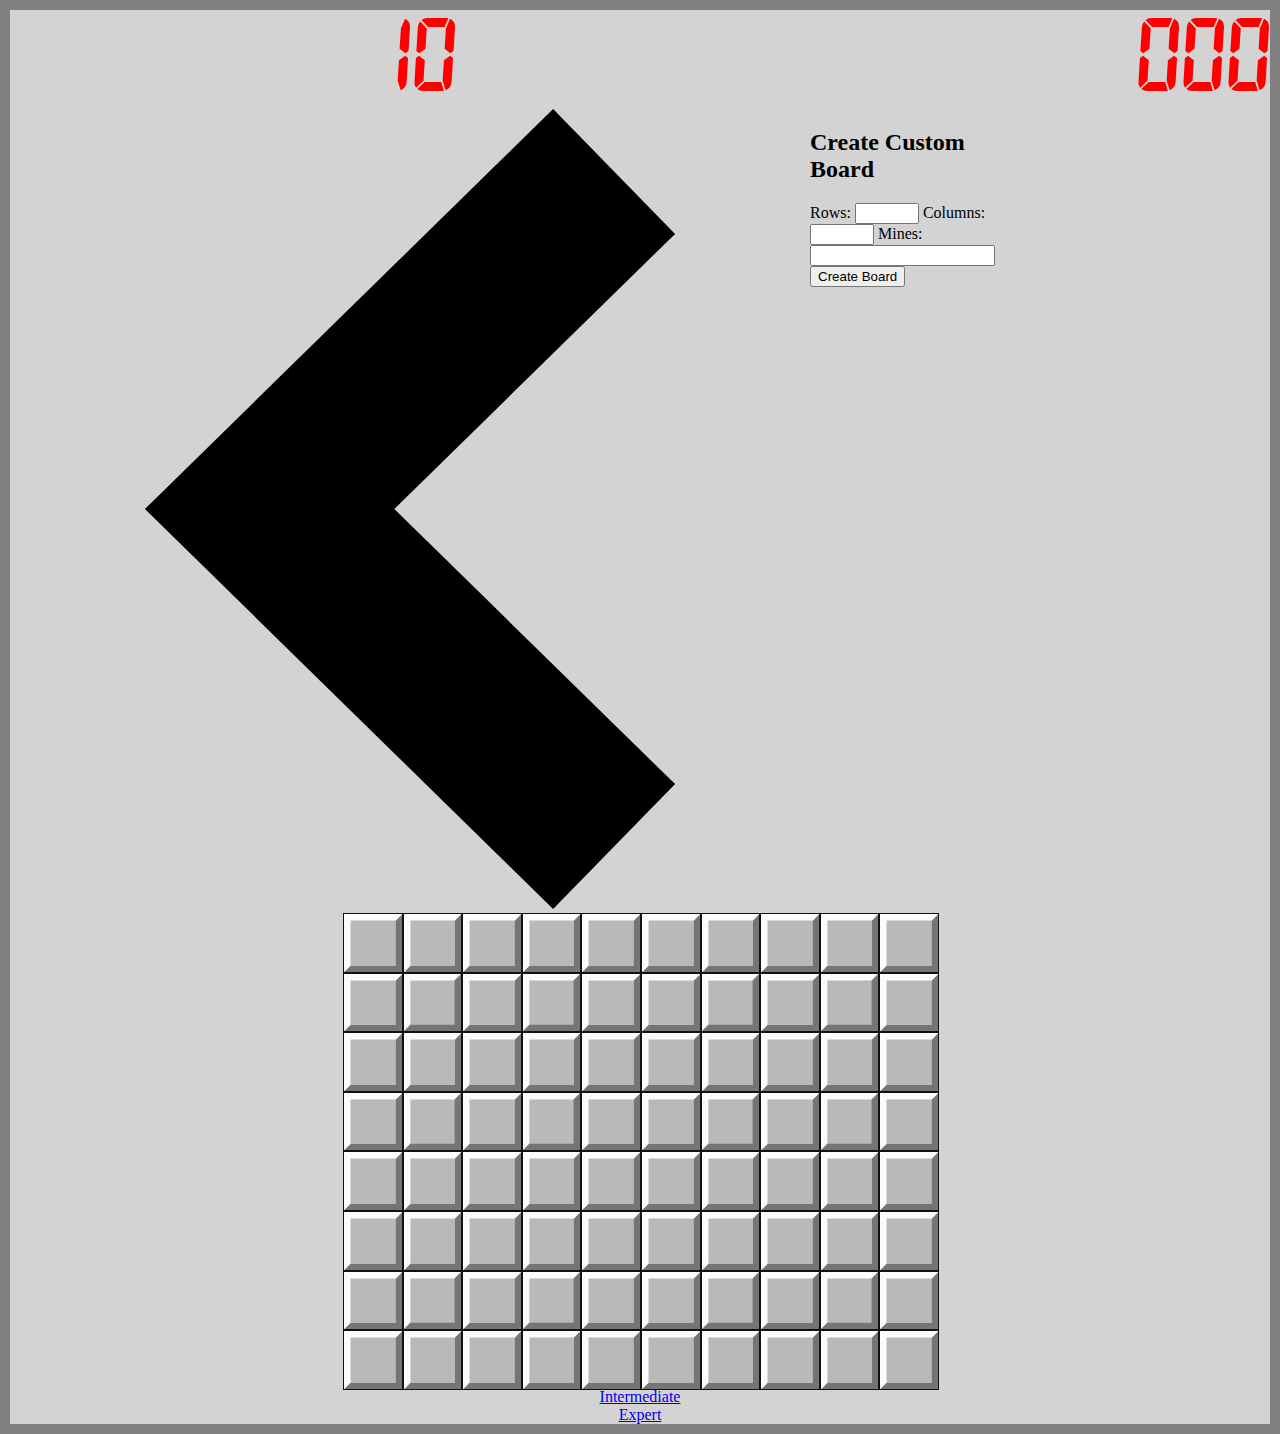
<file: index.html>
<!DOCTYPE html>
<html lang="en">

<head>
  <meta charset="UTF-8">
  <meta name="viewport" content="width=device-width, initial-scale=1.0">
  <link rel="stylesheet" href="style.css">
  <title>Minesweeper</title>
  <link rel="icon" type="image/x-icon" href="assets/Minesweeper_flag.svg">
  <style>
    body {
      background-color: lightgray;
      border: 10px solid gray; 
      padding: ;
    }
  </style>
</head>

<body>
  <div class="game-wrapper">
    <div class="game-container">
      <div id="mine-count">00</div>
      <div id="timer">000</div>
      <div class="arrow" id="collapsible-arrow">
        <img src="assets/Custom_board_arrow.svg" alt="Arrow">
      </div>
      <div class='custom-form'id="customFormContainer">
      <h2>Create Custom Board</h2>
      <form id="customBoardForm" action="AltBoards/Custom/index.html" method="GET">
        <label for="rows">Rows:</label>
        <input type="number" id="rows" name="rows" min="3" max="100" required>
        <label for="columns">Columns:</label>
        <input type="number" id="columns" name="columns" min="3" max="100" required>
        <label for="mines">Mines:</label>
        <input type="number" id="mines" name="mines" min="1" required>
        <button type="submit">Create Board</button>
      </form>
      </div>
    </div>
    <div id="minesweeper-container"></div>
    <a href="AltBoards/Intermediate/index.html">Intermediate</a>
    <a href="AltBoards/Expert/index.html">Expert</a>
  </div>
  <script>
    // Set the board size
    var rows = 8;
    var columns = 10;
    var mines = 10;
    document.getElementById('collapsible-arrow').addEventListener('click', function() {
      var customFormContainer = document.getElementById('customFormContainer');
      var arrow = document.getElementById('collapsible-arrow');
      customFormContainer.classList.toggle('collapsed');
      arrow.classList.toggle('collapsed');
    });
  </script>
  <script src="script.js"></script>
</body>
</file>
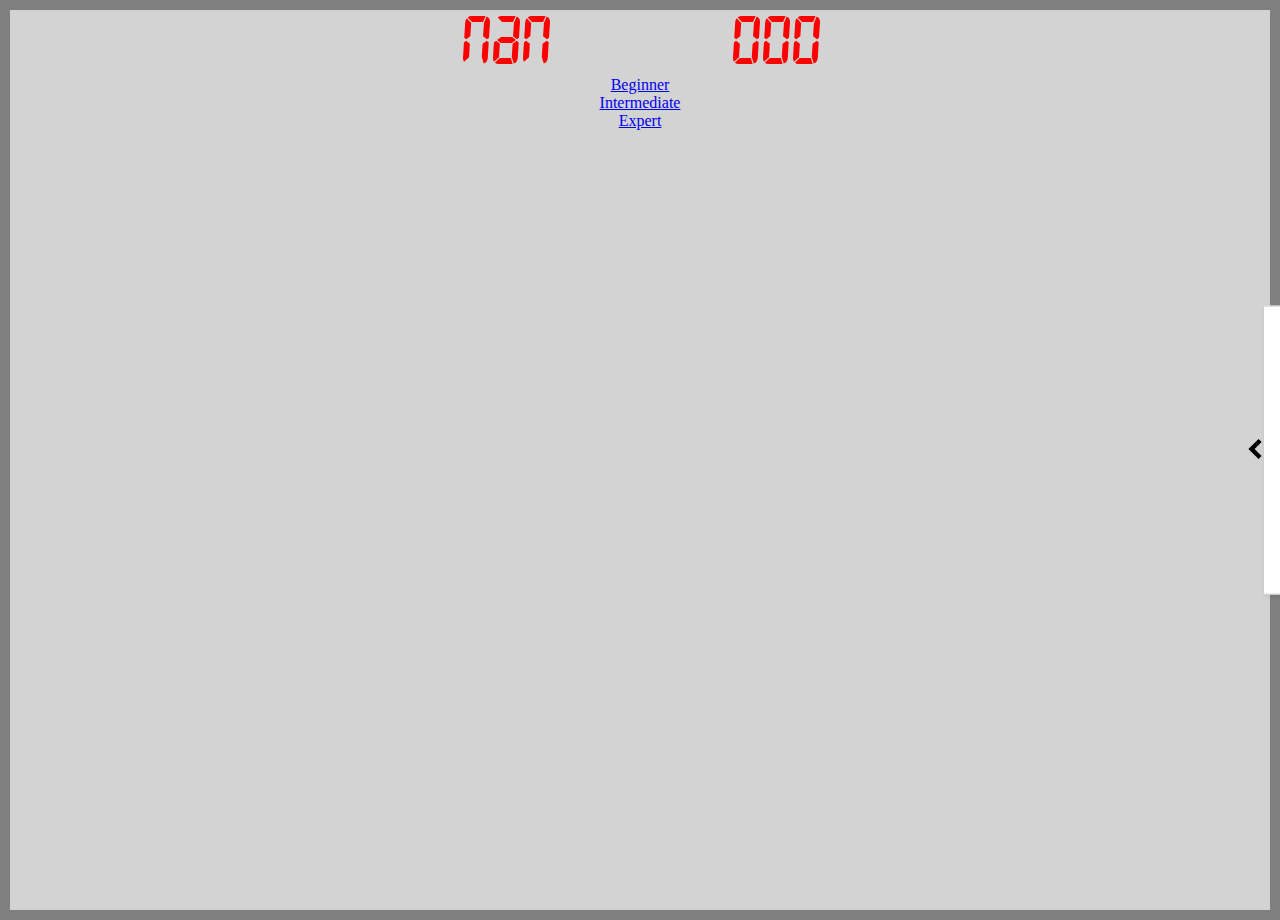
<file: AltBoards/Custom/index.html>
<!DOCTYPE html>
<html lang="en">

<head>
  <meta charset="UTF-8">
  <meta name="viewport" content="width=device-width, initial-scale=1.0">
  <link rel="stylesheet" href="style.css">
  <title>Minesweeper</title>
  <link rel="icon" type="image/x-icon" href="../../assets/Minesweeper_flag.svg">
</head>
<body>
  <div class="game-wrapper">
    <div class="game-container">
      <div id="mine-count">00</div>
      <div id="timer">000</div>
      <div class="arrow" id="collapsible-arrow">
        <img src="../../assets/Custom_board_arrow.svg" alt="Arrow">
      </div>
      <div class='custom-form'id="customFormContainer">
      <h2>Create Custom Board</h2>
      <form id="customBoardForm" action="index.html" method="GET">
        <label for="rows">Rows:</label>
        <input type="number" id="rows" name="rows" min="3" max="100" required>
        <label for="columns">Columns:</label>
        <input type="number" id="columns" name="columns" min="3" max="100" required>
        <label for="mines">Mines:</label>
        <input type="number" id="mines" name="mines" min="1" required>
        <button type="submit">Create Board</button>
      </form>
      </div>
    </div>
    <div id="minesweeper-container"></div>
    <a href="../../index.html">Beginner</a>
    <a href="../Intermediate/index.html">Intermediate</a>
    <a href="../Expert/index.html">Expert</a>
  </div>
  <script>
    var urlParams = new URLSearchParams(window.location.search);
    let rows = parseInt(urlParams.get('rows'));
    let columns = parseInt(urlParams.get('columns'));
    let mines = parseInt(urlParams.get('mines'));
    const viewWidth = 50;
    const cellSize = viewWidth / columns
    console.log("Updating css styles...")
    document.documentElement.style.setProperty('--cell-size', cellSize + 'vw');
    document.documentElement.style.setProperty('--columns', columns);
    document.documentElement.style.setProperty('--rows', rows);
    rows++; columns++
    console.log(rows, columns, mines, --rows, --columns);
    document.getElementById('collapsible-arrow').addEventListener('click', function() {
      var customFormContainer = document.getElementById('customFormContainer');
      var arrow = document.getElementById('collapsible-arrow');
      customFormContainer.classList.toggle('collapsed');
      arrow.classList.toggle('collapsed');
    });
  </script>
  <script src="../../script.js"></script>
</body>
</file>
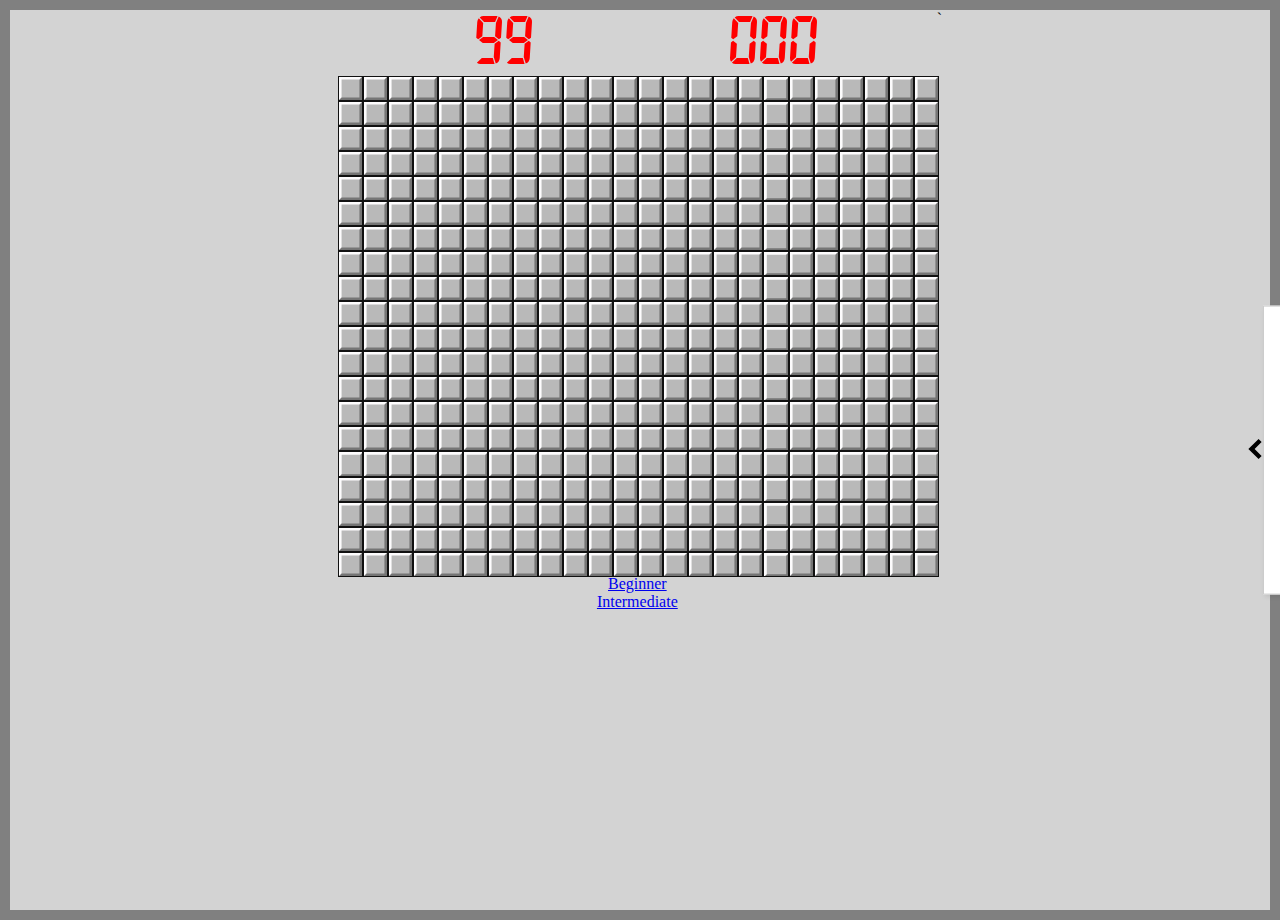
<file: AltBoards/Expert/index.html>
<!DOCTYPE html>
<html lang="en">
<head>
  <meta charset="UTF-8">
  <meta name="viewport" content="width=device-width, initial-scale=1.0">
  <link rel="stylesheet" href="style.css">
  <title>Minesweeper</title>
  <link rel="icon" type="image/x-icon" href="../../assets/Minesweeper_flag.svg">
  <style>
    body {
      background-color: lightgray;
      border: 10px solid gray
    }
  </style>
</head>
<body>
  <div class="game-wrapper">
    <div class="game-container">
      <div id="mine-count">00</div>
      <div id="timer">000</div>
      <div class="arrow" id="collapsible-arrow">
        <img src="../../assets/Custom_board_arrow.svg" alt="Arrow">
      </div>
      <div class='custom-form'id="customFormContainer">
      <h2>Create Custom Board</h2>
      <form id="customBoardForm" action="../Custom/index.html" method="GET">
        <label for="rows">Rows:</label>
        <input type="number" id="rows" name="rows" min="3" max="100" required>
        <label for="columns">Columns:</label>
        <input type="number" id="columns" name="columns" min="3" max="100" required>
        <label for="mines">Mines:</label>
        <input type="number" id="mines" name="mines" min="1" required>
        <button type="submit">Create Board</button>
      </form>
      </div>
    </div>
    <div id="minesweeper-container"></div>
    <a href="../../index.html">Beginner</a>
    <a href="../Intermediate/index.html">Intermediate</a>
  </div>`
  <script>
    // Set the board size
    const rows = 20; 
    const columns = 24; 
    const mines = 99; 
    document.getElementById('collapsible-arrow').addEventListener('click', function() {
      var customFormContainer = document.getElementById('customFormContainer');
      var arrow = document.getElementById('collapsible-arrow');
      customFormContainer.classList.toggle('collapsed');
      arrow.classList.toggle('collapsed');
    });
  </script>
  <script src="../../script.js"></script>
</body>
</file>
<file: style.css>
.game-container {
  display: grid;
  grid-template-columns: repeat(4, 1fr);
  grid-template-rows: 1fr;
}

#minesweeper-container {
  display: grid;
  gap: 2px;
  grid-template-columns: repeat(10, 4.5vw);
  grid-template-rows: repeat(8, 4.5vw);
}

#timer {
  text-align: center;
  font-family: segment;
  color: red;
  font-size: 7.5vw;
  grid-column: 4;
}

#mine-count {
  text-align: center;
  font-family: segment;
  color: red;
  font-size: 7.5vw;
  grid-column: 1;
}

@font-face {
  font-family: segment;
  src: url(assets/7segment.woff) format('woff');
  font-weight: normal;
  font-style: normal;
}

body {
  margin: 0;
  display: flex;
  justify-content: center;
  min-height: 100vh;
}

.game-wrapper {
  display: flex;
  flex-direction: column;
  align-items: center;
}

.cell {
  width: 4.5vw;
  height: 4.5vw;
  border: 1px solid #111;
  display: flex;
  align-items: center;
  justify-content: center;
  cursor: pointer;
  background-image: url(assets/Minesweeper_unopened_square.svg);
  background-size: cover;
  color: transparent;
  user-select: none;
}

.cell.flag {
  background-image: url('assets/Minesweeper_flag.svg');
  background-size: cover;
  color: transparent;
}

.cell.mine {
  background-image: url('assets/Minesweeper_mine.png');
  background-size: cover;
  color: transparent;
}

.cell.number-0 {
  background-image: url('assets/Minesweeper_0.svg');
  background-size: cover;
  color: transparent;
}

.cell.number-1 {
  background-image: url('assets/Minesweeper_1.svg');
  background-size: cover;
  color: transparent;
}

.cell.number-2 {
  background-image: url('assets/Minesweeper_2.svg');
  background-size: cover;
  color: transparent;
}

.cell.number-3 {
  background-image: url('assets/Minesweeper_3.svg');
  background-size: cover;
  color: transparent;
}

.cell.number-4 {
  background-image: url('assets/Minesweeper_4.svg');
  background-size: cover;
  color: transparent;
}

.cell.number-5 {
  background-image: url('assets/Minesweeper_5.svg');
  background-size: cover;
  color: transparent;
}

.cell.number-6 {
  background-image: url('assets/Minesweeper_6.svg');
  background-size: cover;
  color: transparent;
}

.cell.number-7 {
  background-image: url('assets/Minesweeper_7.svg');
  background-size: cover;
  color: transparent;
}

.cell.number-8 {
  background-image: url('assets/Minesweeper_8.svg');
  background-size: cover;
  color: transparent;
}
</file>
<file: AltBoards/Custom/style.css>
:root {
  --cell-size: 50vw;
  --columns: 4;
  --rows: 4;
}
.game-container {
  display: grid;
  grid-template-columns: repeat(4, 1fr);
  grid-template-rows: 1fr;
}

#minesweeper-container {
  display: grid;
  gap: 1px;
  grid-template-columns: repeat(var(--columns), 1fr);
  grid-template-rows: repeat(var(--rows), 1fr);
}

#timer {
  text-align: center;
  font-family: segment;
  color: red;
  font-size: 5vw;
  grid-column: 4;
}

#mine-count {
  text-align: center;
  font-family: segment;
  color: red;
  font-size: 5vw;
  grid-column: 1;
}

#collapsible-arrow {
  cursor: pointer;
  width: 20px;
  height: 20px;
  background-color: transparent;
  position: absolute;
  top: 48.8vh;
  right: 1.2vw;
  transition: transform 0.3s ease, right 0.3s ease;
  animation-delay: 0.6s;
}

@keyframes bounce {
  0%, 20%, 50%, 80%, 100% {
    transform: translateX(0);
  }
  40% {
    transform: translateX(-20px);
  }
  60% {
    transform: translateX(-10px);
  }
}

#collapsible-arrow img {
  width: 100%;
}

#customFormContainer {
  transition: right 0.3s ease;
  position: absolute;
  right: -240px;
  background-color: white;
  padding: 20px;
  width: 200px;
}

#customFormContainer.collapsed {
  right: 1.2vw;
}

#collapsible-arrow.collapsed {
  transform: rotate(180deg);
  right: 273px;
}

@font-face {
  font-family: segment;
  src: url(../../assets/7segment.woff) format('woff');
  font-weight: normal;
  font-style: normal;
}

body {
  margin: 0;
  display: flex;
  justify-content: center;
  min-height: 100vh;
  background-color: lightgray;
  border: 10px solid gray;
  overflow-x: hidden;
}

.custom-form {
  position: fixed;
  top: 50%;
  right: 0;
  transform: translate(-15px, -50%);
  padding: 20px;
  background-color: #f0f0f0;
  border: 1px solid #ccc;
  box-shadow: 2px 2px 5px rgba(0, 0, 0, 0.1);
}

.custom-form form {
  display: flex;
  flex-direction: column;
}

.custom-form label {
  margin-bottom: 5px;
}

.game-wrapper {
  display: flex;
  flex-direction: column;
  align-items: center;
}

.custom-form {
  position: fixed;
  top: 50%;
  right: 0;
  transform: translate(-15px, -50%);
  padding: 20px;
  background-color: #f0f0f0;
  border: 1px solid #ccc;
  box-shadow: 2px 2px 5px rgba(0, 0, 0, 0.1);
}

.custom-form form {
  display: flex;
  flex-direction: column;
}

.custom-form label {
  margin-bottom: 5px;
}

.cell {
  width: var(--cell-size);
  height: var(--cell-size);
  border: 1px solid #111;
  display: flex;
  align-items: center;
  justify-content: center;
  cursor: pointer;
  background-image: url(../../assets/Minesweeper_unopened_square.svg);
  background-size: cover;
  color: transparent;
  user-select: none;
}

.cell.flag {
  background-image: url('../../assets/Minesweeper_flag.svg');
  background-size: cover;
  color: transparent;
}

.cell.mine {
  background-image: url('../../assets/Minesweeper_mine.png');
  background-size: cover;
  color: transparent;
  -ms-interpolation-mode: nearest-neighbor;
  image-rendering: -moz-crisp-edges;
  image-rendering: -o-crisp-edges;
  image-rendering: -webkit-optimize-contrast;
  image-rendering: crisp-edges;
}

.cell.number-0 {
  background-image: url('../../assets/Minesweeper_0.svg');
  background-size: cover;
  color: transparent;
}

.cell.number-1 {
  background-image: url('../../assets/Minesweeper_1.svg');
  background-size: cover;
  color: transparent;
}

.cell.number-2 {
  background-image: url('../../assets/Minesweeper_2.svg');
  background-size: cover;
  color: transparent;
}

.cell.number-3 {
  background-image: url('../../assets/Minesweeper_3.svg');
  background-size: cover;
  color: transparent;
}

.cell.number-4 {
  background-image: url('../../assets/Minesweeper_4.svg');
  background-size: cover;
  color: transparent;
}

.cell.number-5 {
  background-image: url('../../assets/Minesweeper_5.svg');
  background-size: cover;
  color: transparent;
}

.cell.number-6 {
  background-image: url('../../assets/Minesweeper_6.svg');
  background-size: cover;
  color: transparent;
}

.cell.number-7 {
  background-image: url('../../assets/Minesweeper_7.svg');
  background-size: cover;
  color: transparent;
}

.cell.number-8 {
  background-image: url('../../assets/Minesweeper_8.svg');
  background-size: cover;
  color: transparent;
}
</file>
<file: AltBoards/Expert/style.css>
.game-container {
  display: grid;
  grid-template-columns: repeat(4, 1fr);
  grid-template-rows: 1fr;
}

#minesweeper-container {
  display: grid;
  gap: 2px;
  grid-template-columns: repeat(24, 1.8vw);
  grid-template-rows: repeat(20, 1.8vw);
}

#timer {
  text-align: center;
  font-family: segment;
  color: red;
  font-size: 5vw;
  grid-column: 4;
}

#mine-count {
  text-align: center;
  font-family: segment;
  color: red;
  font-size: 5vw;
  grid-column: 1;
}

#collapsible-arrow {
  cursor: pointer;
  width: 20px;
  height: 20px;
  background-color: transparent;
  position: absolute;
  top: 48.8vh;
  right: 1.2vw;
  transition: transform 0.3s ease, right 0.3s ease;
  animation-delay: 0.6s;
}

@keyframes bounce {
  0%, 20%, 50%, 80%, 100% {
    transform: translateX(0);
  }
  40% {
    transform: translateX(-20px);
  }
  60% {
    transform: translateX(-10px);
    }
  }

#collapsible-arrow img {
  width: 100%;
}

#customFormContainer {
  transition: right 0.3s ease;
  position: absolute;
  right: -240px;
  background-color: white;
  padding: 20px;
  width: 200px;
}

#customFormContainer.collapsed {
  right: 1.2vw;
}

#collapsible-arrow.collapsed {
  transform: rotate(180deg);
  right: 273px;
}

@font-face {
  font-family: segment;
  src: url(../../assets/7segment.woff) format('woff');
  font-weight: normal;
  font-style: normal;
}

body {
  margin: 0;
  display: flex;
  justify-content: center;
  min-height: 100vh;
  overflow: hidden;
}

.game-wrapper {
  display: flex;
  flex-direction: column;
  align-items: center;
}

.custom-form {
  position: fixed;
  top: 50%;
  right: 0;
  transform: translate(-15px, -50%);
  padding: 20px;
  background-color: #f0f0f0;
  border: 1px solid #ccc;
  box-shadow: 2px 2px 5px rgba(0, 0, 0, 0.1);
}

.custom-form form {
  display: flex;
  flex-direction: column;
}

.custom-form label {
  margin-bottom: 5px;
}

.cell {
  width: 1.8vw;
  height: 1.8vw;
  border: 1px solid #111;
  display: flex;
  align-items: center;
  justify-content: center;
  cursor: pointer;
  background-image: url(../../assets/Minesweeper_unopened_square.svg);
  background-size: cover;
  color: transparent;
  user-select: none;
}

.cell.flag {
  background-image: url('../../assets/Minesweeper_flag.svg');
  background-size: cover;
  color: transparent;
}

.cell.mine {
  background-image: url('../../assets/Minesweeper_mine.png');
  background-size: cover;
  color: transparent;
  -ms-interpolation-mode: nearest-neighbor;
  image-rendering: -moz-crisp-edges;
  image-rendering: -o-crisp-edges;
  image-rendering: -webkit-optimize-contrast;
  image-rendering: crisp-edges;
}

.cell.number-0 {
  background-image: url('../../assets/Minesweeper_0.svg');
  background-size: cover;
  color: transparent;
}

.cell.number-1 {
  background-image: url('../../assets/Minesweeper_1.svg');
  background-size: cover;
  color: transparent;
}

.cell.number-2 {
  background-image: url('../../assets/Minesweeper_2.svg');
  background-size: cover;
  color: transparent;
}

.cell.number-3 {
  background-image: url('../../assets/Minesweeper_3.svg');
  background-size: cover;
  color: transparent;
}

.cell.number-4 {
  background-image: url('../../assets/Minesweeper_4.svg');
  background-size: cover;
  color: transparent;
}

.cell.number-5 {
  background-image: url('../../assets/Minesweeper_5.svg');
  background-size: cover;
  color: transparent;
}

.cell.number-6 {
  background-image: url('../../assets/Minesweeper_6.svg');
  background-size: cover;
  color: transparent;
}

.cell.number-7 {
  background-image: url('../../assets/Minesweeper_7.svg');
  background-size: cover;
  color: transparent;
}

.cell.number-8 {
  background-image: url('../../assets/Minesweeper_8.svg');
  background-size: cover;
  color: transparent;
}
</file>
